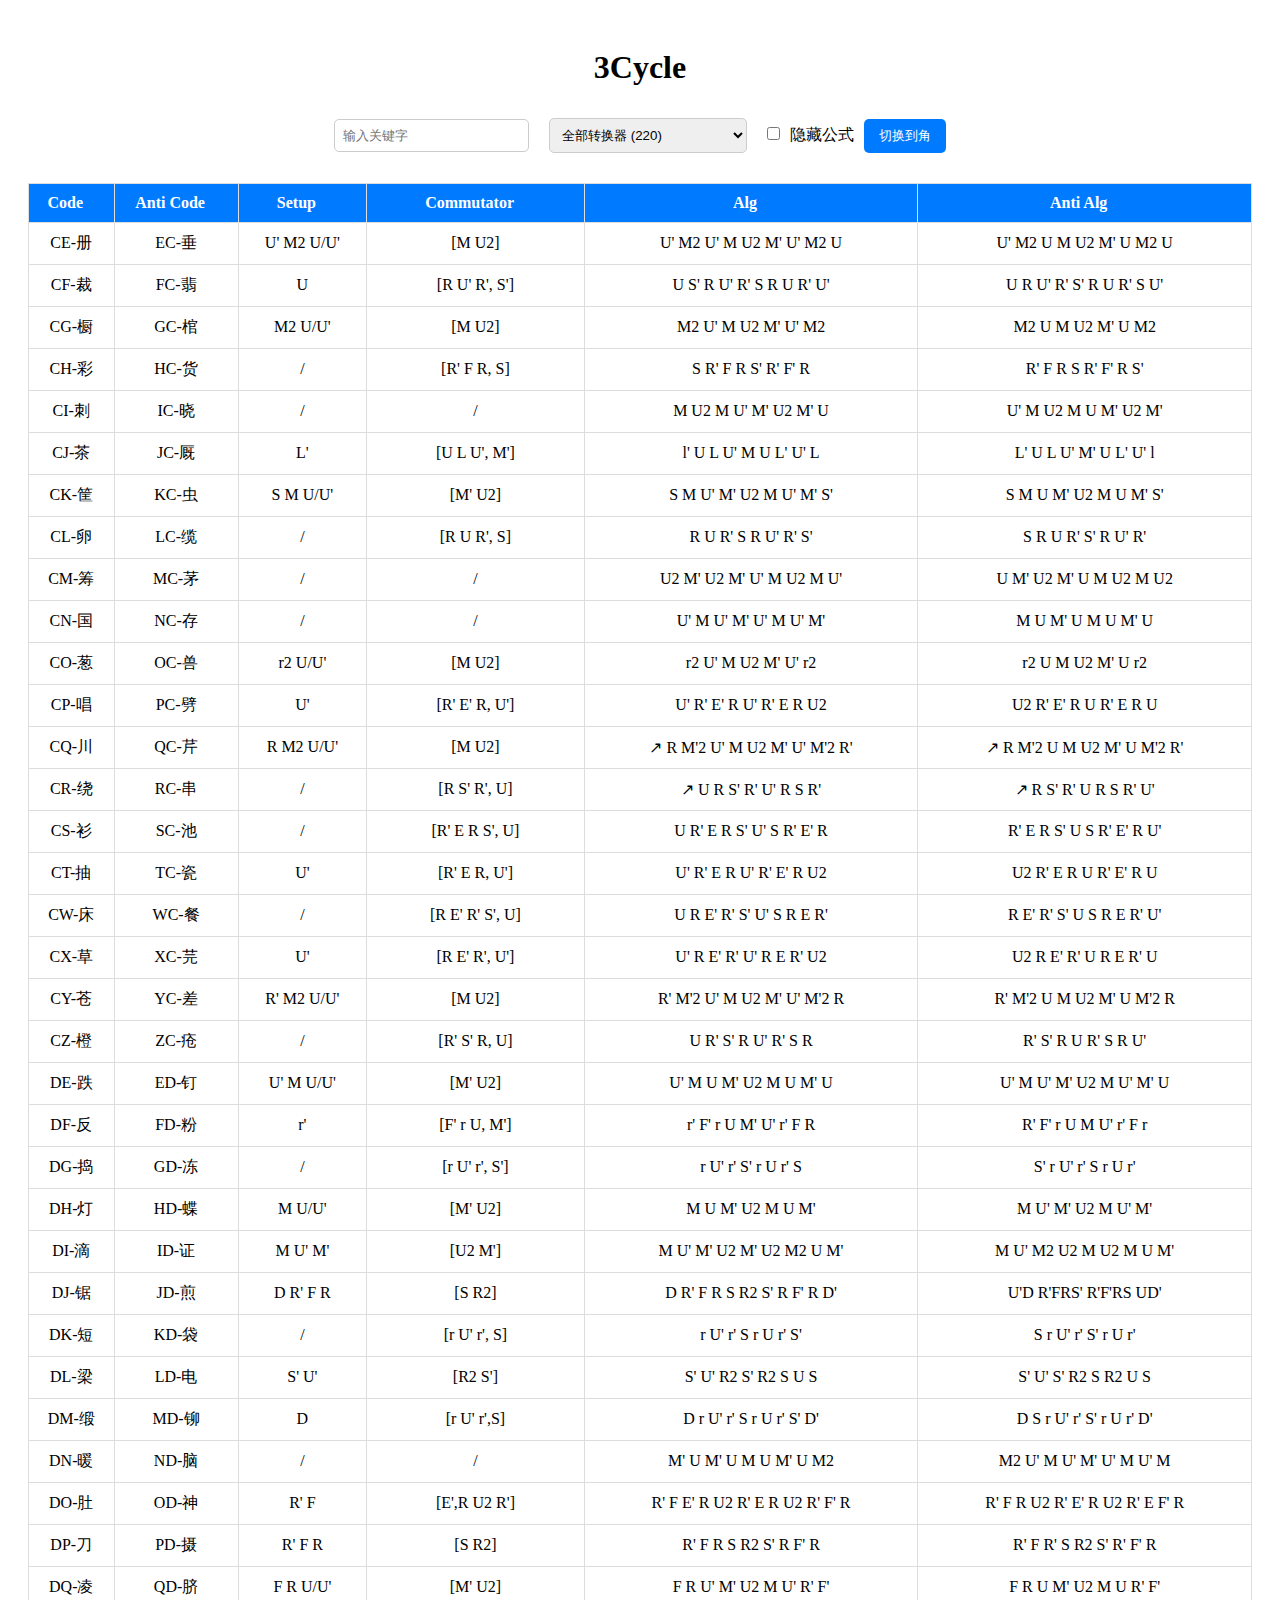
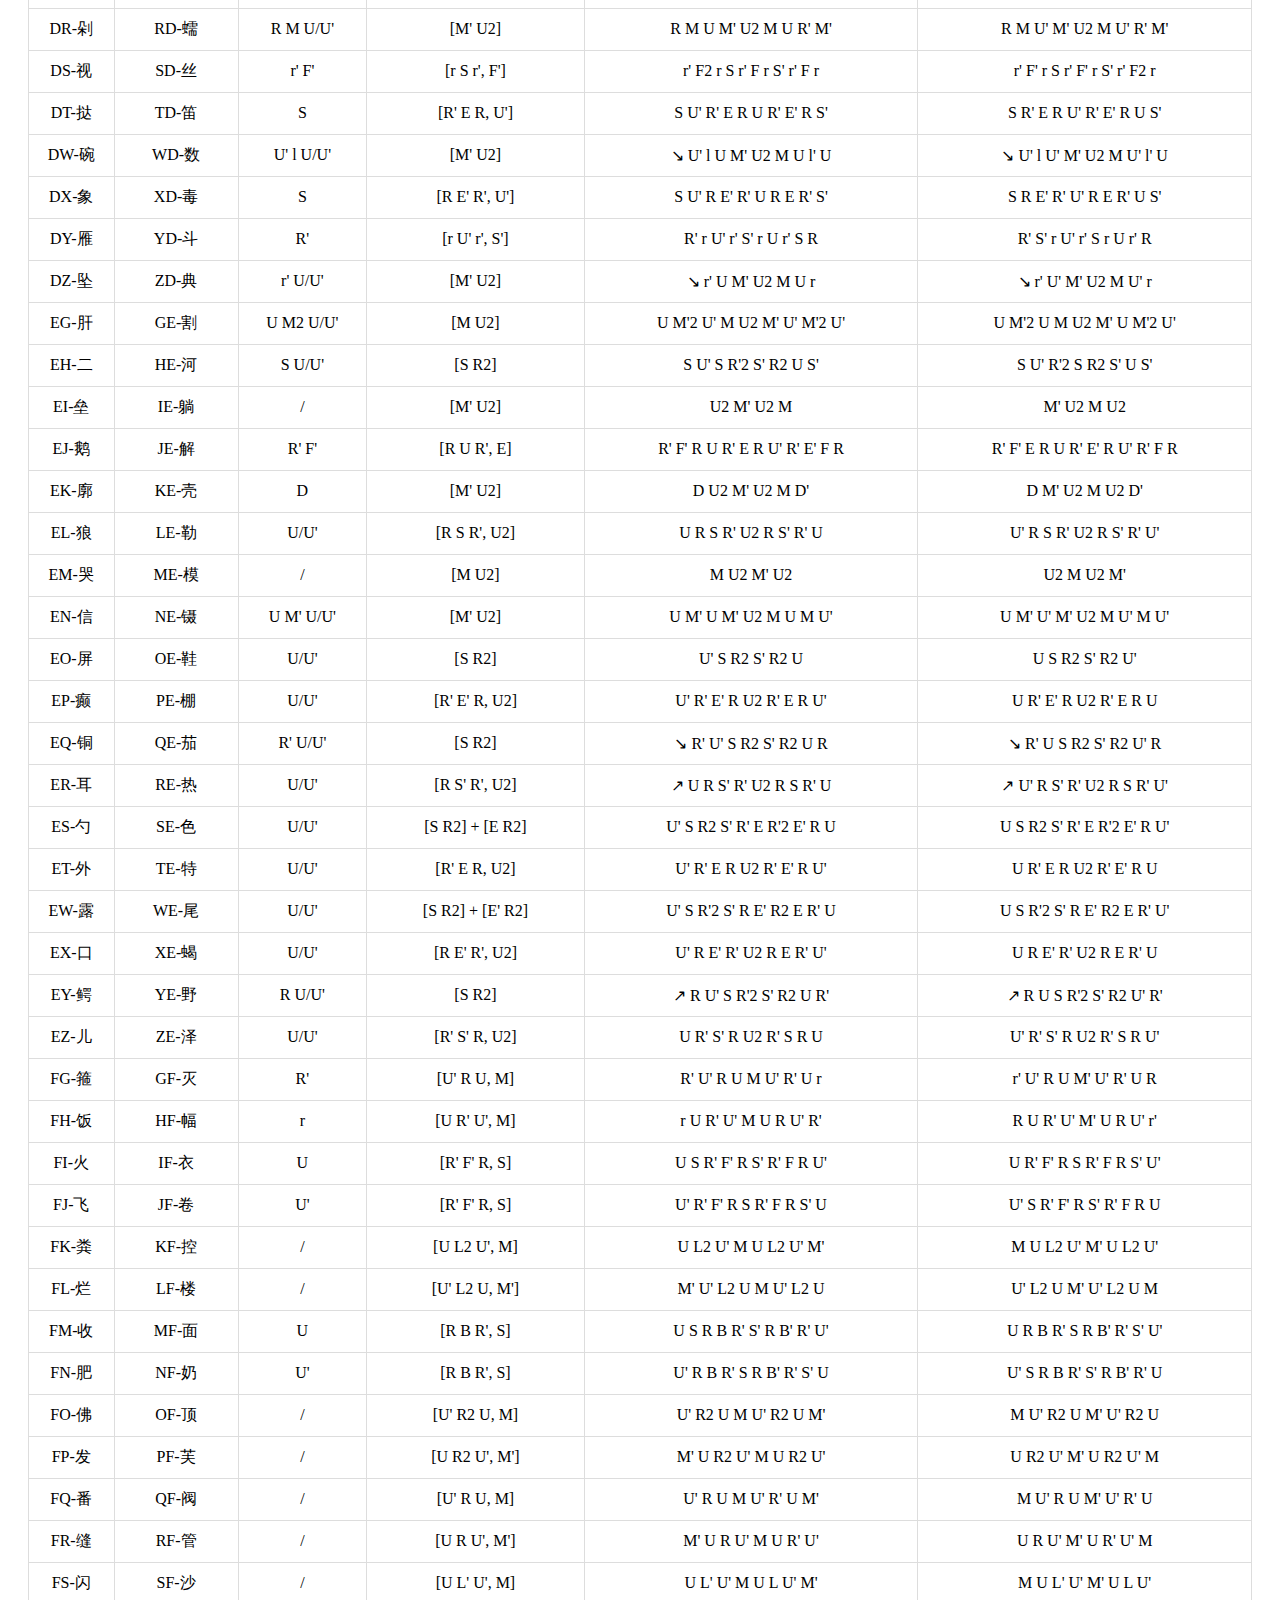
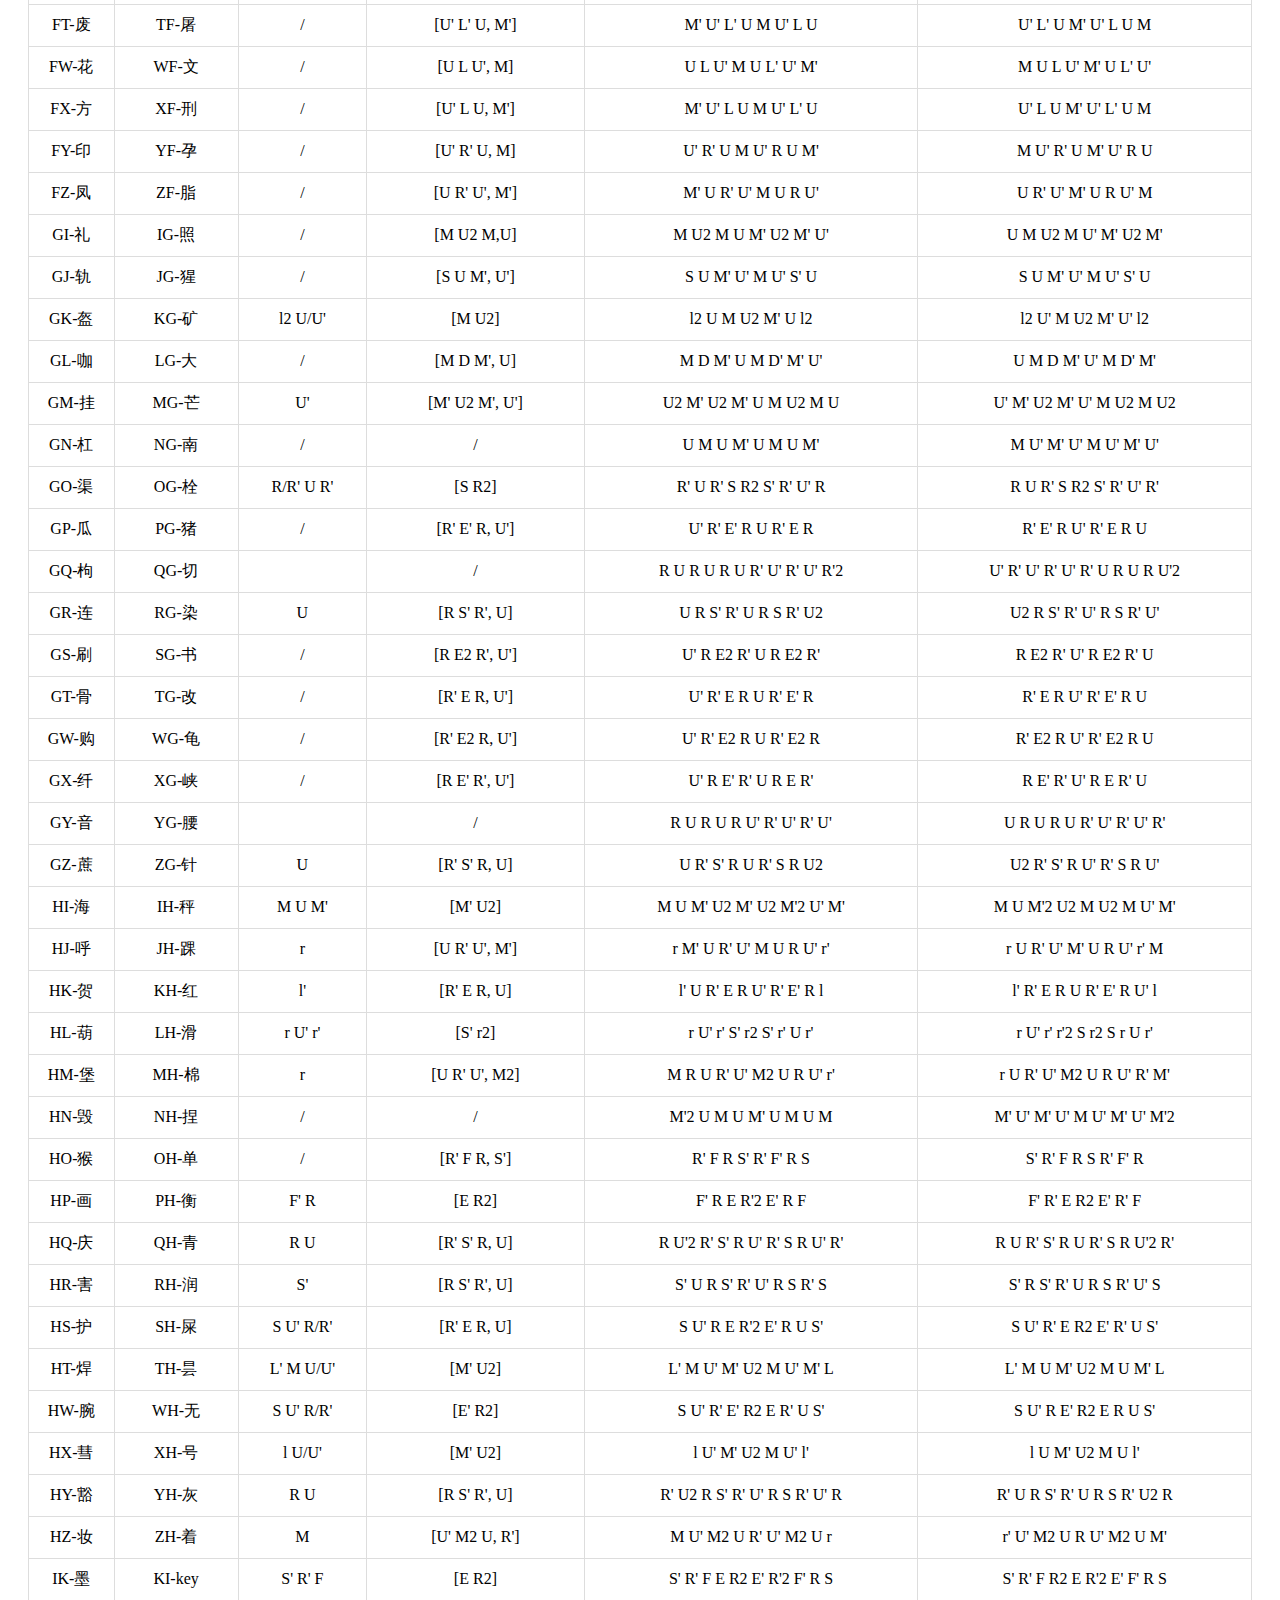
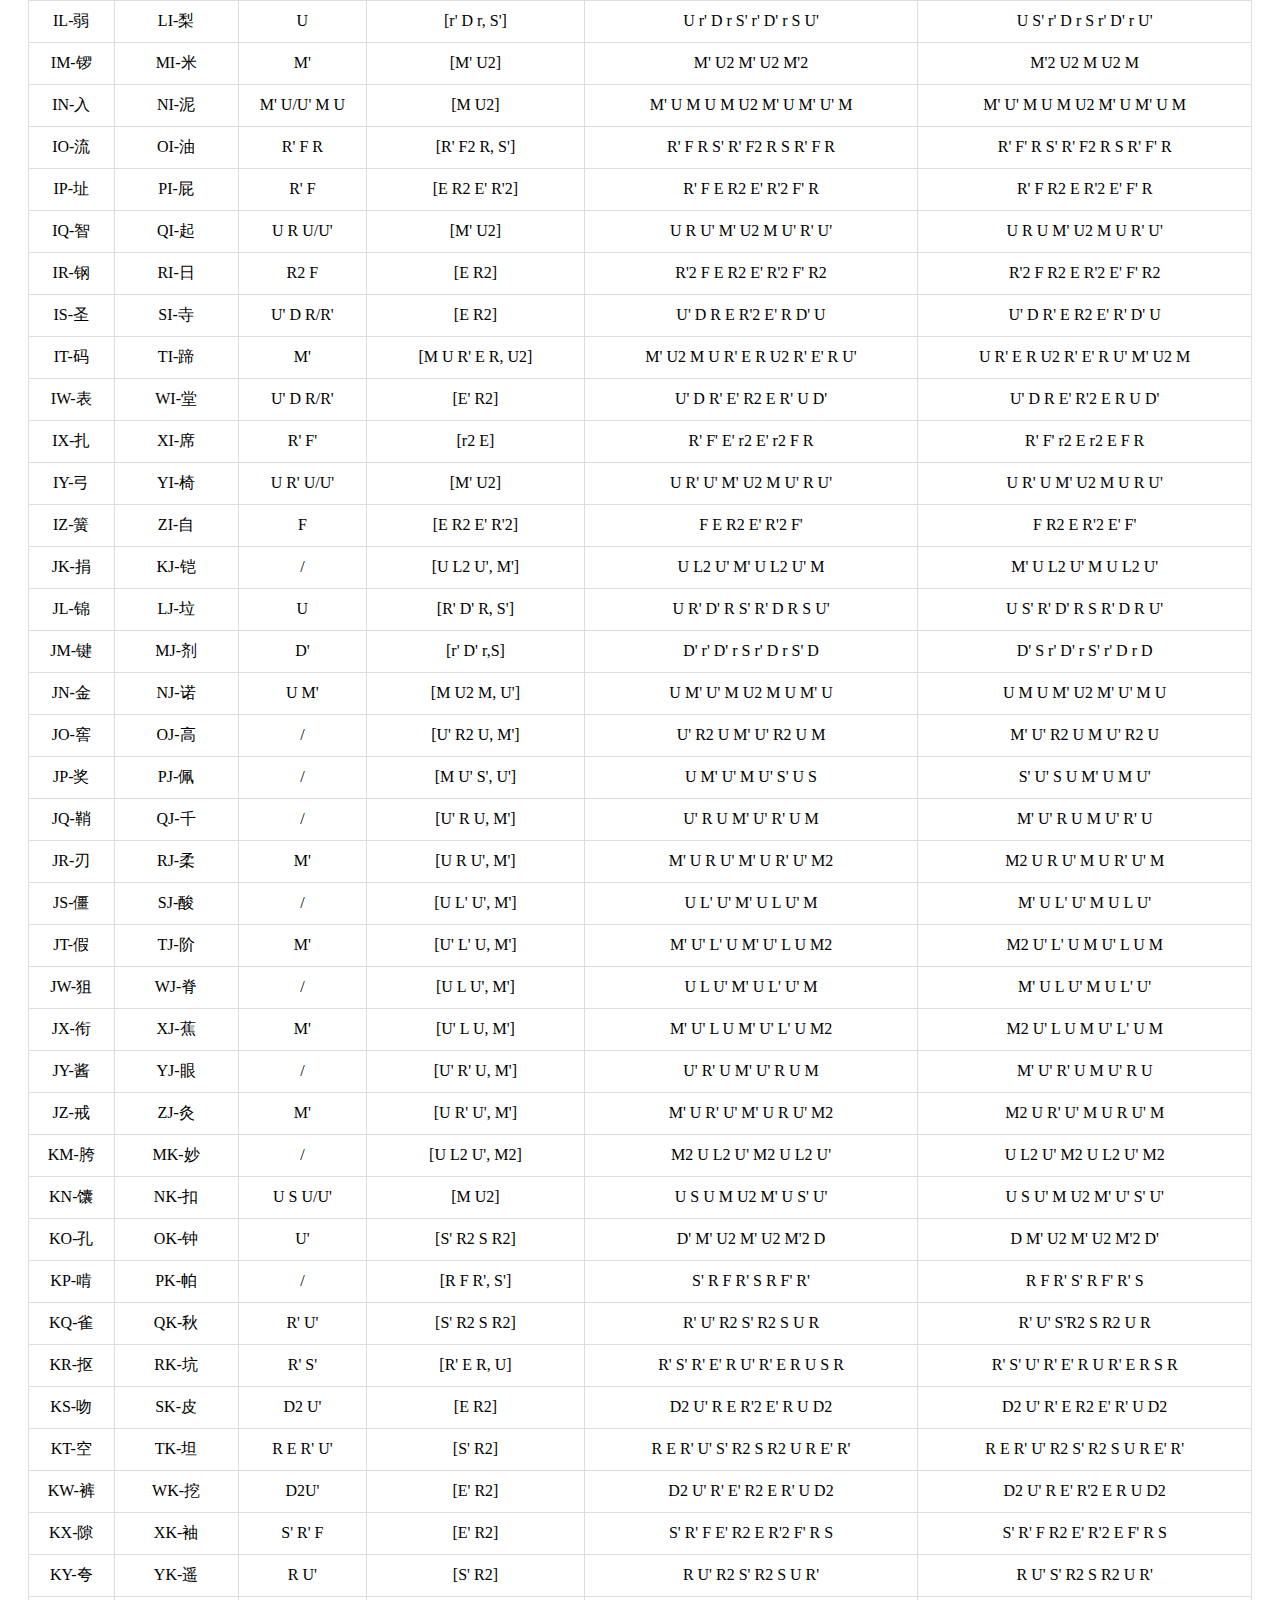
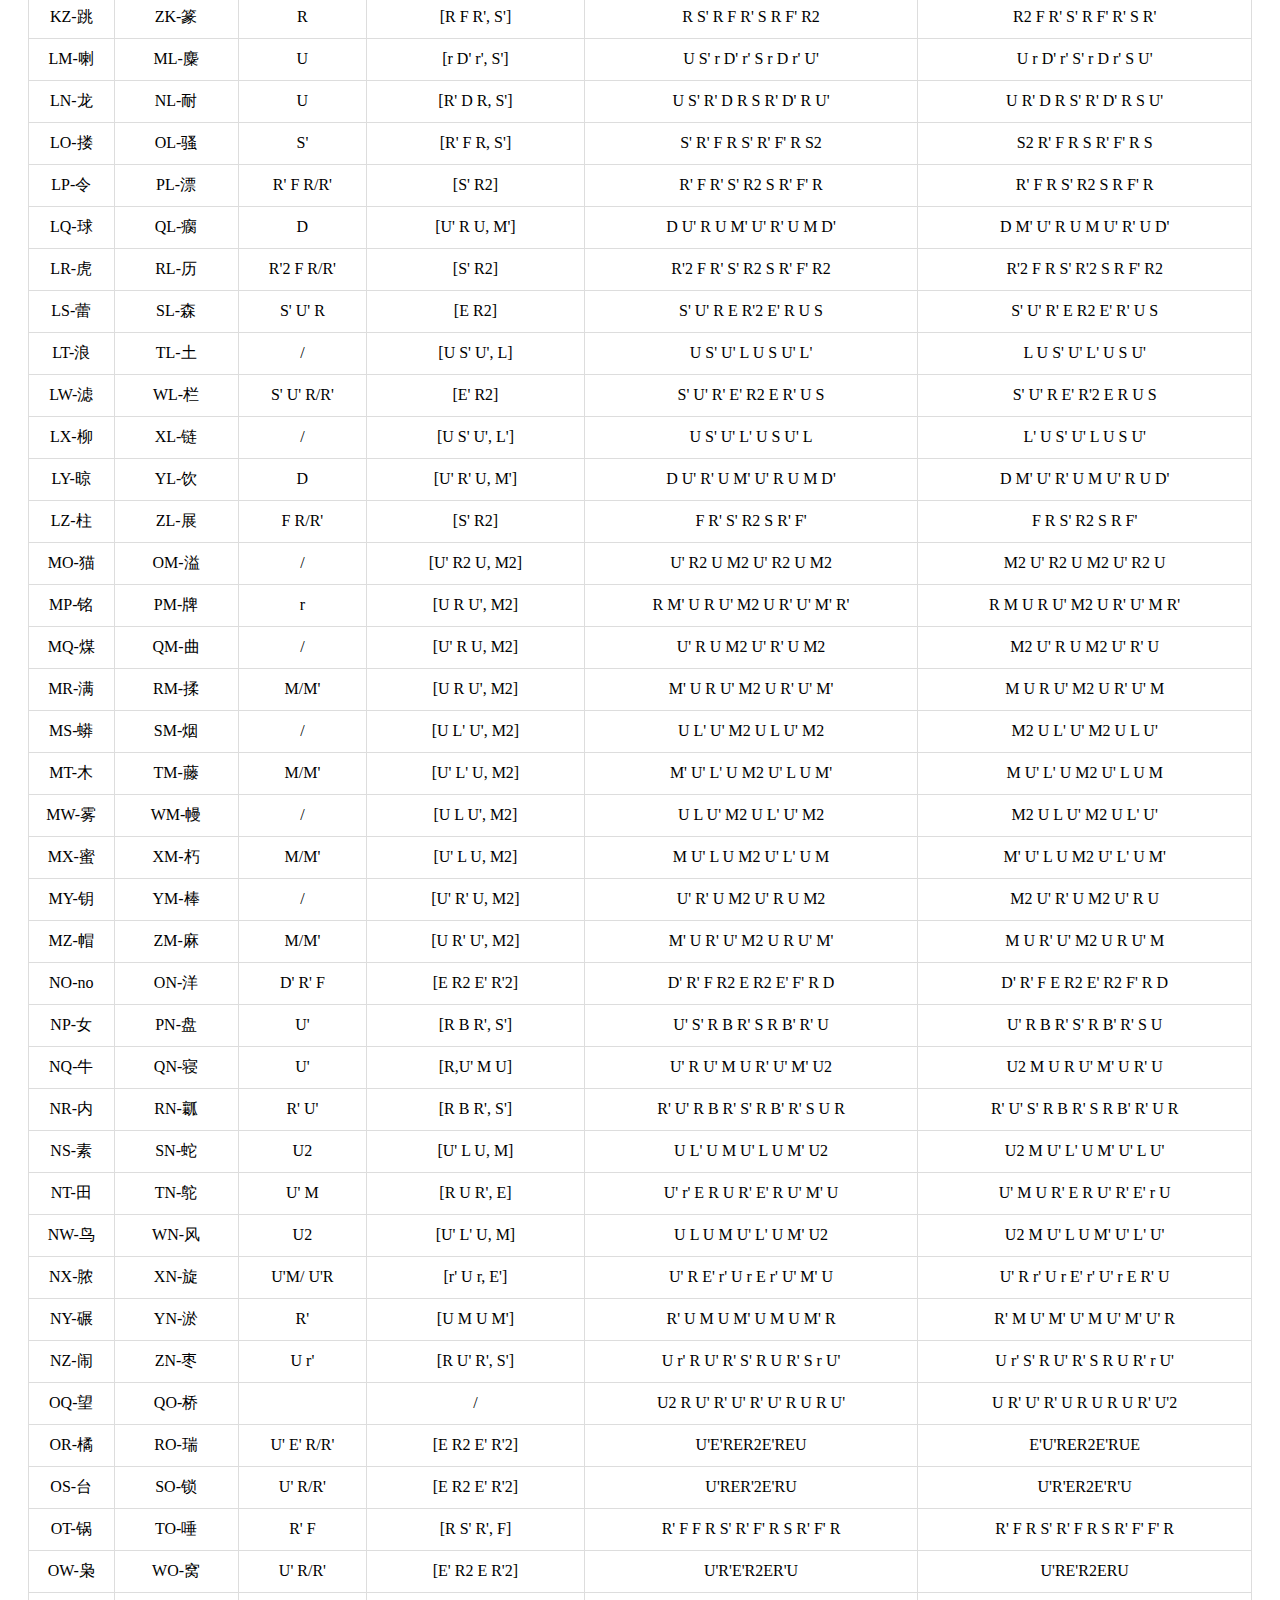
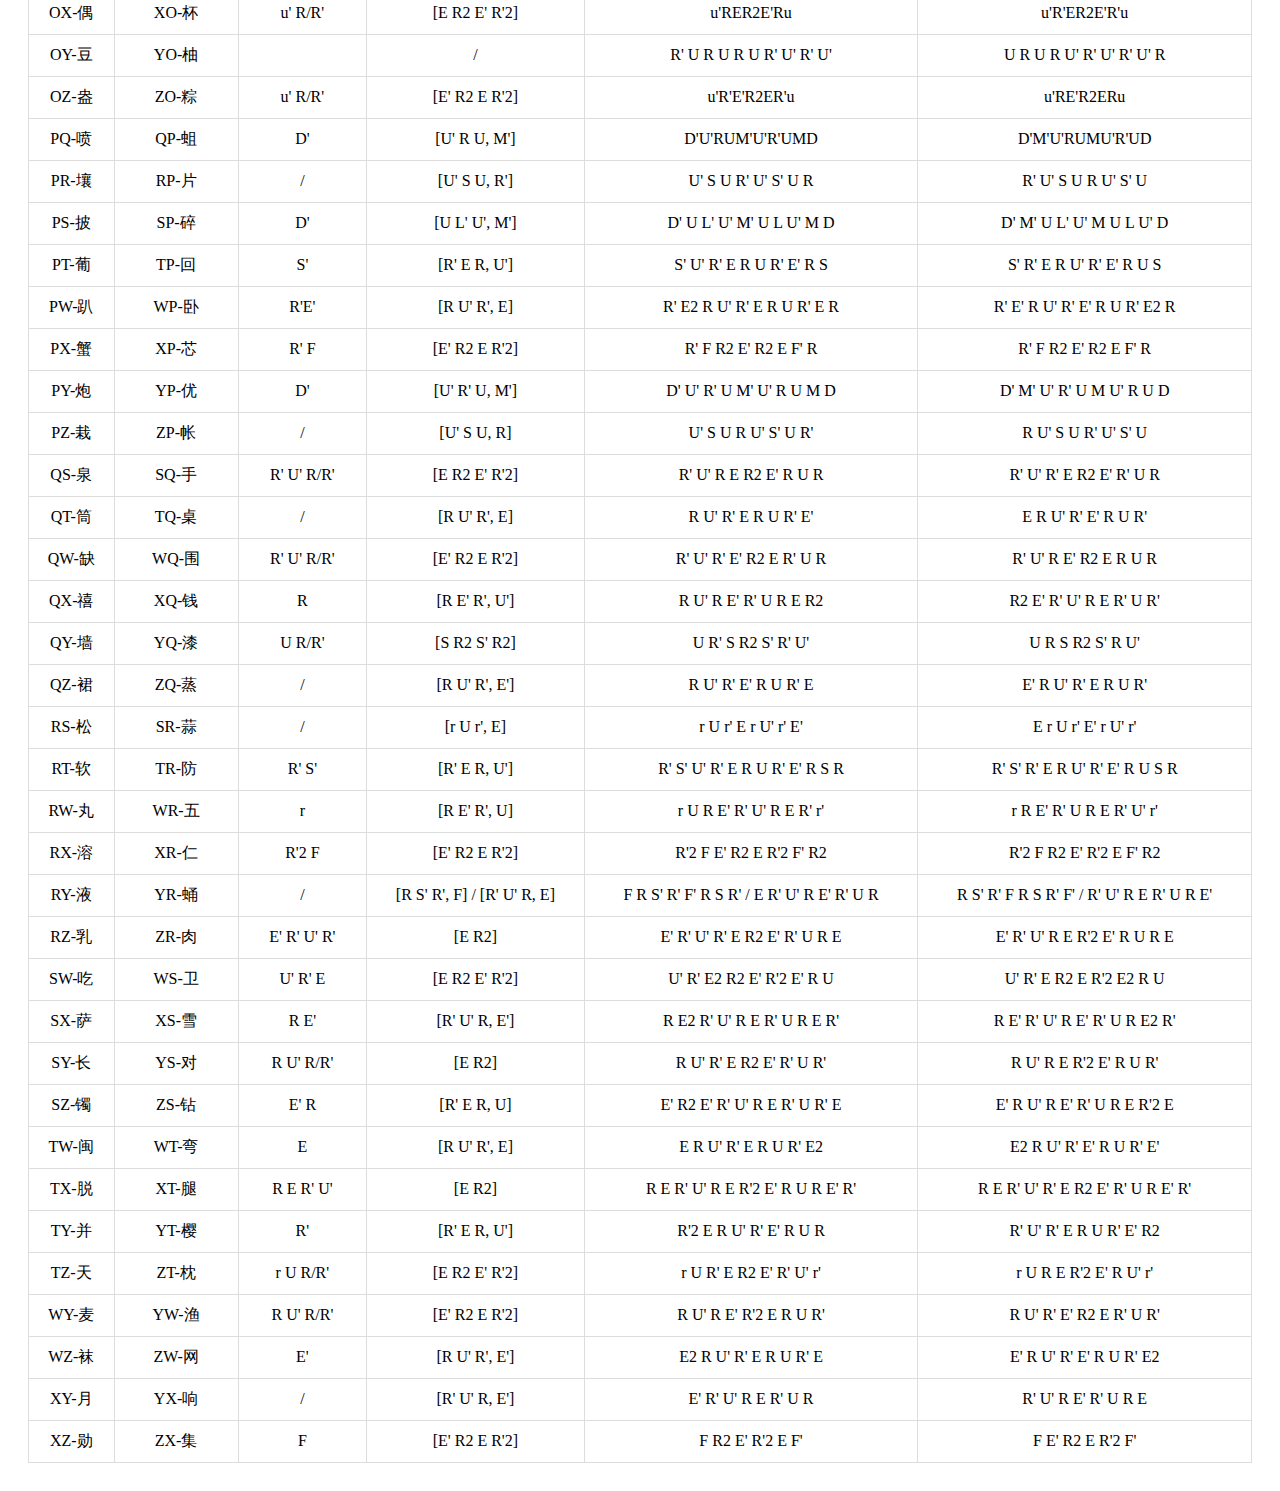
<file: index.html>
<!doctype html><html lang="en"><head><meta charset="utf-8"/><link rel="icon" href="/favicon.ico"/><meta name="viewport" content="width=device-width,initial-scale=1"/><meta name="theme-color" content="#000000"/><meta name="description" content="Web site created using create-react-app"/><link rel="apple-touch-icon" href="/logo192.png"/><link rel="manifest" href="/manifest.json"/><title>React App</title><script defer="defer" src="/static/js/main.14af3ac9.js"></script><link href="/static/css/main.e5de3e52.css" rel="stylesheet"></head><body><noscript>You need to enable JavaScript to run this app.</noscript><div id="root"></div></body></html>
</file>
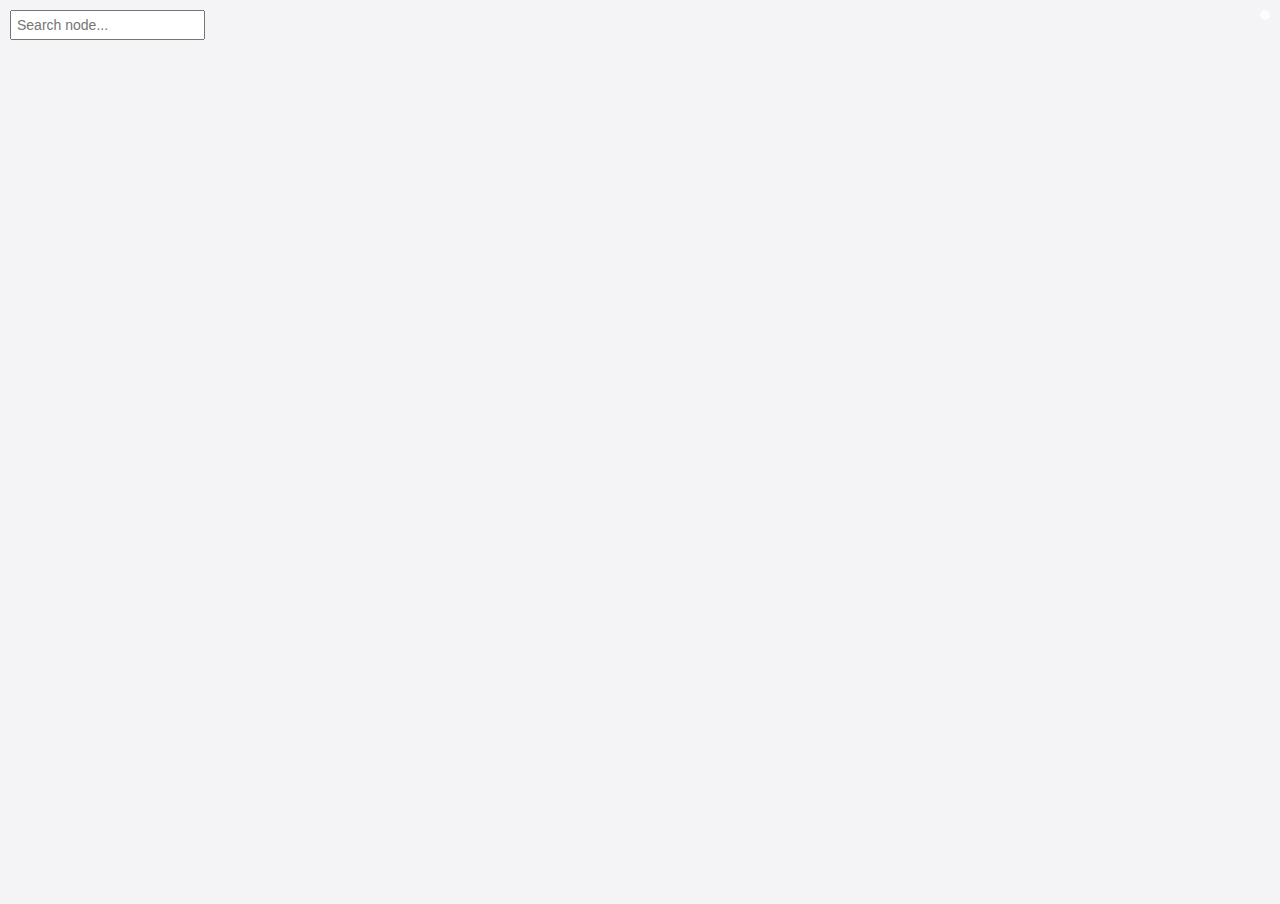
<file: graph/graph.html>
<!DOCTYPE html>
<html lang="en">
<head>
  <meta charset="UTF-8">
  <title>D3.js Enhanced Force Graph</title>
  <script src="https://d3js.org/d3.v7.min.js"></script>
  <style>
    body {
      margin: 0;
      overflow: hidden;
      font-family: -apple-system, BlinkMacSystemFont, 'Helvetica Neue', sans-serif;
      background-color: #f4f4f7;
    }
    svg {
      width: 100vw;
      height: 100vh;
      cursor: grab;
    }
    .link {
      stroke: #bbb;
      stroke-width: 1.2px;
      marker-end: url(#arrow);
    }
    .node {
      stroke: #fff;
      stroke-width: 1.5px;
      cursor: pointer;
    }
    .label {
      font-size: 12px;
      text-anchor: middle;
      pointer-events: none;
      fill: #333;
    }
    .link-label {
      font-size: 10px;
      fill: #777;
      pointer-events: none;
    }
    .highlight {
      stroke: #e74c3c !important;
      stroke-width: 3px !important;
    }
    .highlight-label {
      fill: #000 !important;
      font-weight: bold;
    }
    #searchBox {
      position: absolute;
      top: 10px;
      left: 10px;
      padding: 5px;
      font-size: 14px;
      z-index: 10;
    }
    .legend {
      position: absolute;
      top: 10px;
      right: 10px;
      background: rgba(255, 255, 255, 0.8);
      border-radius: 5px;
      padding: 5px;
      font-size: 12px;
      font-family: sans-serif;
    }
    .legend-item {
      display: flex;
      align-items: center;
      margin-bottom: 3px;
    }
    .legend-color {
      width: 12px;
      height: 12px;
      margin-right: 5px;
    }
  </style>
</head>
<body>
<input type="text" id="searchBox" placeholder="Search node..." />
<div class="legend" id="legend"></div>
<svg></svg>
<script>
  fetch('graph-links.json')
          .then(res => res.json())
          .then(links => {
            const nodeMap = new Map();
            links.forEach(({ source, target }) => {
              if (!nodeMap.has(source)) nodeMap.set(source, { id: source, group: source[0] });
              if (!nodeMap.has(target)) nodeMap.set(target, { id: target, group: target[0] });
            });
            const nodes = Array.from(nodeMap.values());

            const width = window.innerWidth;
            const height = window.innerHeight;
            const zoom = d3.zoom().on("zoom", ({ transform }) => g.attr("transform", transform));
            const svg = d3.select("svg")
                    .call(zoom)
                    .append("g");

            svg.append("defs").append("marker")
                    .attr("id", "arrow")
                    .attr("viewBox", "0 -5 10 10")
                    .attr("refX", 28)
                    .attr("refY", 0)
                    .attr("markerWidth", 6)
                    .attr("markerHeight", 6)
                    .attr("orient", "auto")
                    .append("path")
                    .attr("d", "M0,-5L10,0L0,5")
                    .attr("fill", "#999");

            const color = d3.scaleOrdinal(d3.schemeCategory10);
            const groupColors = new Map();

            const simulation = d3.forceSimulation(nodes)
                    .force("link", d3.forceLink(links).id(d => d.id).distance(150))
                    .force("charge", d3.forceManyBody().strength(-600))
                    .force("center", d3.forceCenter(width / 2, height / 2));

            const g = svg.append("g");

            const link = g.append("g")
                    .selectAll("line")
                    .data(links)
                    .join("line")
                    .attr("class", "link");

            const edgeLabels = g.append("g")
                    .selectAll("text")
                    .data(links)
                    .join("text")
                    .attr("class", "link-label")
                    .text(d => d.label);

            const node = g.append("g")
                    .selectAll("circle")
                    .data(nodes)
                    .join("circle")
                    .attr("r", 18)
                    .attr("fill", d => {
                      const col = color(d.group);
                      groupColors.set(d.group, col);
                      return col;
                    })
                    .attr("class", "node")
                    .on("click", highlightPath)
                    .call(drag(simulation));

            const label = g.append("g")
                    .selectAll("text")
                    .data(nodes)
                    .join("text")
                    .attr("class", "label")
                    .text(d => d.id);

            simulation.on("tick", () => {
              link
                      .attr("x1", d => d.source.x)
                      .attr("y1", d => d.source.y)
                      .attr("x2", d => d.target.x)
                      .attr("y2", d => d.target.y);

              edgeLabels
                      .attr("x", d => (d.source.x + d.target.x) / 2)
                      .attr("y", d => (d.source.y + d.target.y) / 2);

              node
                      .attr("cx", d => d.x)
                      .attr("cy", d => d.y);

              label
                      .attr("x", d => d.x)
                      .attr("y", d => d.y - 25);
            });

            function drag(simulation) {
              return d3.drag()
                      .on("start", (event, d) => {
                        if (!event.active) simulation.alphaTarget(0.3).restart();
                        d.fx = d.x;
                        d.fy = d.y;
                      })
                      .on("drag", (event, d) => {
                        d.fx = event.x;
                        d.fy = event.y;
                      })
                      .on("end", (event, d) => {
                        if (!event.active) simulation.alphaTarget(0);
                        d.fx = null;
                        d.fy = null;
                      });
            }

            function highlightPath(event, d) {
              node.classed("highlight", n => n.id === d.id);
              link.classed("highlight", l => l.source.id === d.id || l.target.id === d.id);
              edgeLabels.classed("highlight-label", l => l.source.id === d.id || l.target.id === d.id);
              label.classed("highlight-label", l => l.id === d.id);
            }

            document.getElementById("searchBox").addEventListener("input", function () {
              const query = this.value.toLowerCase();
              const found = nodes.find(n => n.id.toLowerCase().includes(query));
              if (found) {
                highlightPath(null, found);

                // 居中该节点
                const svgElement = d3.select("svg");
                const scale = d3.zoomTransform(svgElement.node()).k || 1;
                const centerX = window.innerWidth / 2;
                const centerY = window.innerHeight / 2;
                const dx = centerX - found.x * scale;
                const dy = centerY - found.y * scale;
                svgElement.transition().duration(600).call(
                        zoom.transform,
                        d3.zoomIdentity.translate(dx, dy).scale(scale)
                );
              }
            });

            // 图例生成
            const legend = d3.select("#legend");
            groupColors.forEach((color, group) => {
              legend.append("div")
                      .attr("class", "legend-item")
                      .html(`<div class="legend-color" style="background:${color}"></div>${group}`);
            });
          });
</script>
</body>
</html>
</file>
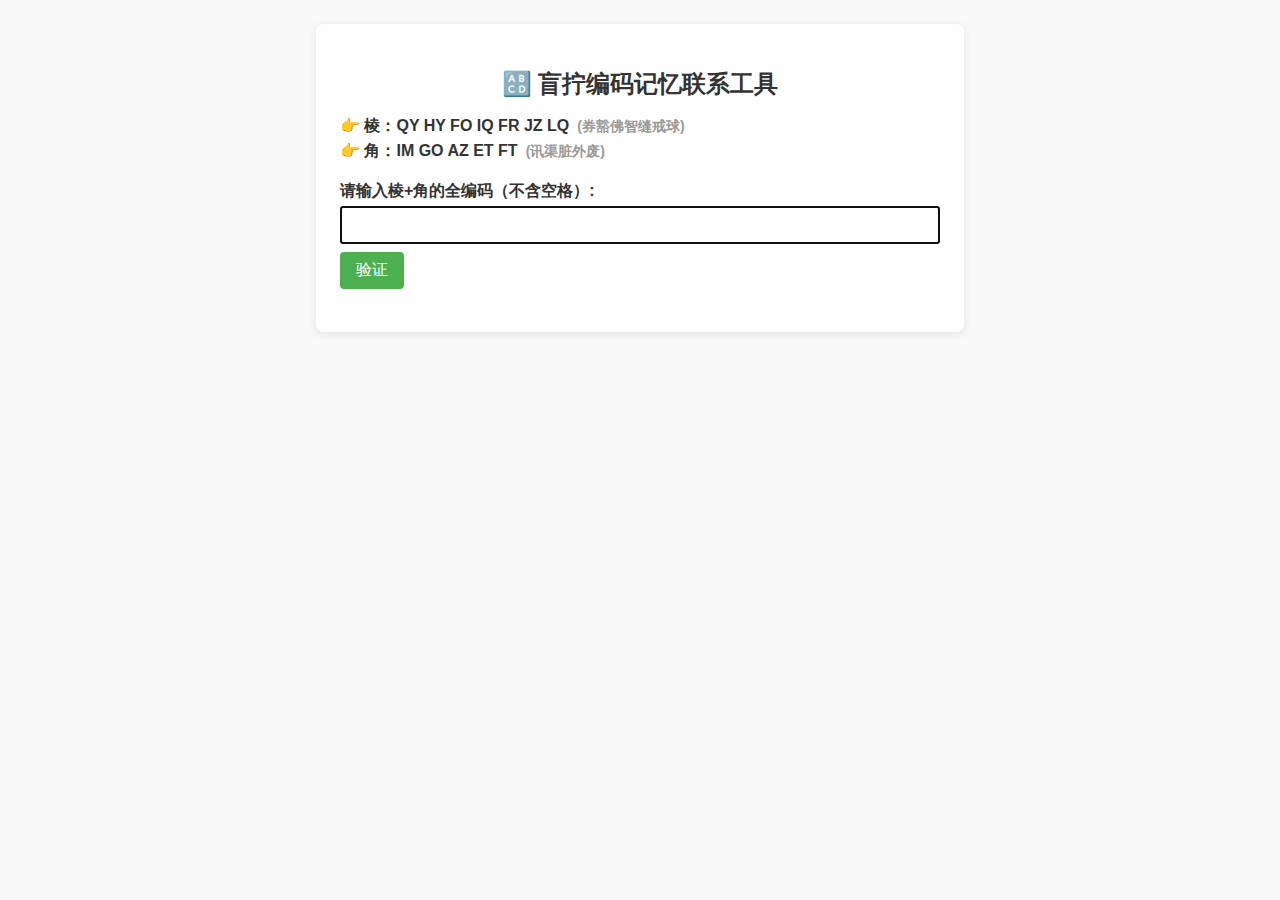
<file: quiz/quiz.html>
<!DOCTYPE html>
<html lang="zh">
<head>
    <meta charset="UTF-8">
    <title>盲拧编码记忆联系工具</title>
    <meta name="viewport" content="width=device-width, initial-scale=1.0">
    <style>
        :root {
            --font-lg: 1.5rem;
            --font-md: 1rem;
            --font-sm: 0.875rem;
        }

        body {
            font-family: 'Segoe UI', sans-serif;
            margin: 0;
            padding: 1.5rem;
            background: #f9f9f9;
            color: #333;
        }

        h2 {
            font-size: var(--font-lg);
            margin-bottom: 1rem;
            text-align: center;
        }

        .quiz-box {
            max-width: 600px;
            margin: 0 auto;
            background: white;
            padding: 1.5rem;
            border-radius: 8px;
            box-shadow: 0 2px 8px rgba(0, 0, 0, 0.1);
        }

        .row {
            margin-bottom: 1.2rem;
        }

        .label {
            font-weight: bold;
            display: block;
            margin-bottom: 0.25rem;
        }

        .hint {
            color: #999;
            font-size: var(--font-sm);
            margin-left: 0.5rem;
        }

        input[type="text"] {
            width: 100%;
            padding: 0.5rem;
            font-size: var(--font-md);
            box-sizing: border-box;
        }

        button {
            margin-top: 0.5rem;
            padding: 0.5rem 1rem;
            font-size: var(--font-md);
            background-color: #4CAF50;
            color: white;
            border: none;
            border-radius: 4px;
            cursor: pointer;
        }

        .correct {
            color: green;
            font-weight: bold;
        }

        .wrong {
            color: red;
            font-weight: bold;
        }

        @media (max-width: 480px) {
            body {
                padding: 1rem;
            }

            .quiz-box {
                padding: 1rem;
            }

            h2 {
                font-size: 1.2rem;
            }
        }
    </style>
</head>
<body>

<div class="quiz-box">
    <h2>🔠 盲拧编码记忆联系工具</h2>

    <div class="row">
        <span class="label">👉 棱：<span id="edgeDisplay"></span><span class="hint" id="edgeHint"></span></span>
        <span class="label">👉 角：<span id="cornerDisplay"></span><span class="hint" id="cornerHint"></span></span>
    </div>

    <div class="row">
        <label for="answerInput" class="label">请输入棱+角的全编码（不含空格）:</label>
        <input type="text" id="answerInput" autocomplete="off" />
        <button onclick="checkAnswer()">验证</button>
    </div>

    <div class="row" id="resultBox"></div>
</div>

<script>
    let edges = [], corners = [];
    let edgePath = {}, cornerPath = {};

    async function loadData() {
        const edgesData = await fetch('dataEdges.json').then(res => res.json());
        const cornersData = await fetch('dataCorners.json').then(res => res.json());

        // 合并 code 和 antiCode 为一组
        edges = edgesData.map(obj => obj.code + "-" + obj.antiCode);
        corners = cornersData.map(obj => obj.code + "-" + obj.antiCode);

        generateQuestion();
    }

    function generatePath(sourceList, count) {
        const shuffled = [...sourceList].sort(() => Math.random() - 0.5).slice(0, count);
        const codes = shuffled.map(s => s.split("-")[0]);
        const hints = shuffled.map(s => s.split("-")[1]);
        return {
            display: codes.join(" "),
            raw: codes.join(""),
            hint: `(${hints.join("")})`
        };
    }

    function generateQuestion() {
        edgePath = generatePath(edges, 7);
        cornerPath = generatePath(corners, 5);

        document.getElementById("edgeDisplay").textContent = edgePath.display;
        document.getElementById("edgeHint").textContent = edgePath.hint;
        document.getElementById("cornerDisplay").textContent = cornerPath.display;
        document.getElementById("cornerHint").textContent = cornerPath.hint;

        document.getElementById("answerInput").value = "";
        document.getElementById("answerInput").focus();
        document.getElementById("resultBox").innerHTML = "";
    }

    function checkAnswer() {
        const userInput = document.getElementById("answerInput").value.trim().toUpperCase();
        const correct = edgePath.raw + cornerPath.raw;

        if (userInput === correct) {
            document.getElementById("resultBox").innerHTML = `<p class="correct">✅ 正确！</p>`;
        } else {
            document.getElementById("resultBox").innerHTML = `<p class="wrong">❌ 错误！正确答案是：<code>${correct}</code></p>`;
        }

        setTimeout(generateQuestion, 1500);
    }

    document.getElementById("answerInput").addEventListener("keydown", function (e) {
        if (e.key === "Enter") {
            checkAnswer();
        }
    });

    loadData();
</script>

</body>
</html>
</file>
<file: static/css/main.e5de3e52.css>
.container{padding:20px;text-align:center}input,select{border:1px solid #ccc;border-radius:5px;margin:10px;padding:8px}button{background-color:#007bff;border:none;border-radius:5px;color:#fff;cursor:pointer;margin:10px;padding:8px 15px}button:hover{background-color:#0056b3}table{border-collapse:collapse;margin-top:20px;width:100%}td,th{border:1px solid #ddd;padding:10px;text-align:center}th{background-color:#007bff;color:#fff;cursor:pointer;position:relative;-webkit-user-select:none;user-select:none}th:hover{background-color:#0056b3}th:after{content:" ";display:inline-block;margin-left:8px}th[aria-sort=asc]:after{content:"▲"}th[aria-sort=desc]:after{content:"▼"}th input{border:1px solid #ccc;border-radius:3px;font-size:14px;padding:5px;text-align:center;width:100px}th input:focus{border:2px solid #007bff;outline:none}.tooltip{background:#000000d9;border-radius:5px;color:#fff;font-size:14px;padding:6px 12px;pointer-events:none;position:fixed;transform:translate(10px,-10px);white-space:nowrap;z-index:1000}.tooltip:before{border:5px solid #0000;border-top-color:#000000d9;bottom:-5px;content:"";left:50%;position:absolute;transform:translateX(-50%)}.hidden-column{display:none}.App{text-align:center}.App-logo{height:40vmin;pointer-events:none}@media (prefers-reduced-motion:no-preference){.App-logo{animation:App-logo-spin 20s linear infinite}}.App-header{align-items:center;background-color:#282c34;color:#fff;display:flex;flex-direction:column;font-size:calc(10px + 2vmin);justify-content:center;min-height:100vh}.App-link{color:#61dafb}@keyframes App-logo-spin{0%{transform:rotate(0deg)}to{transform:rotate(1turn)}}
/*# sourceMappingURL=main.e5de3e52.css.map*/
</file>
